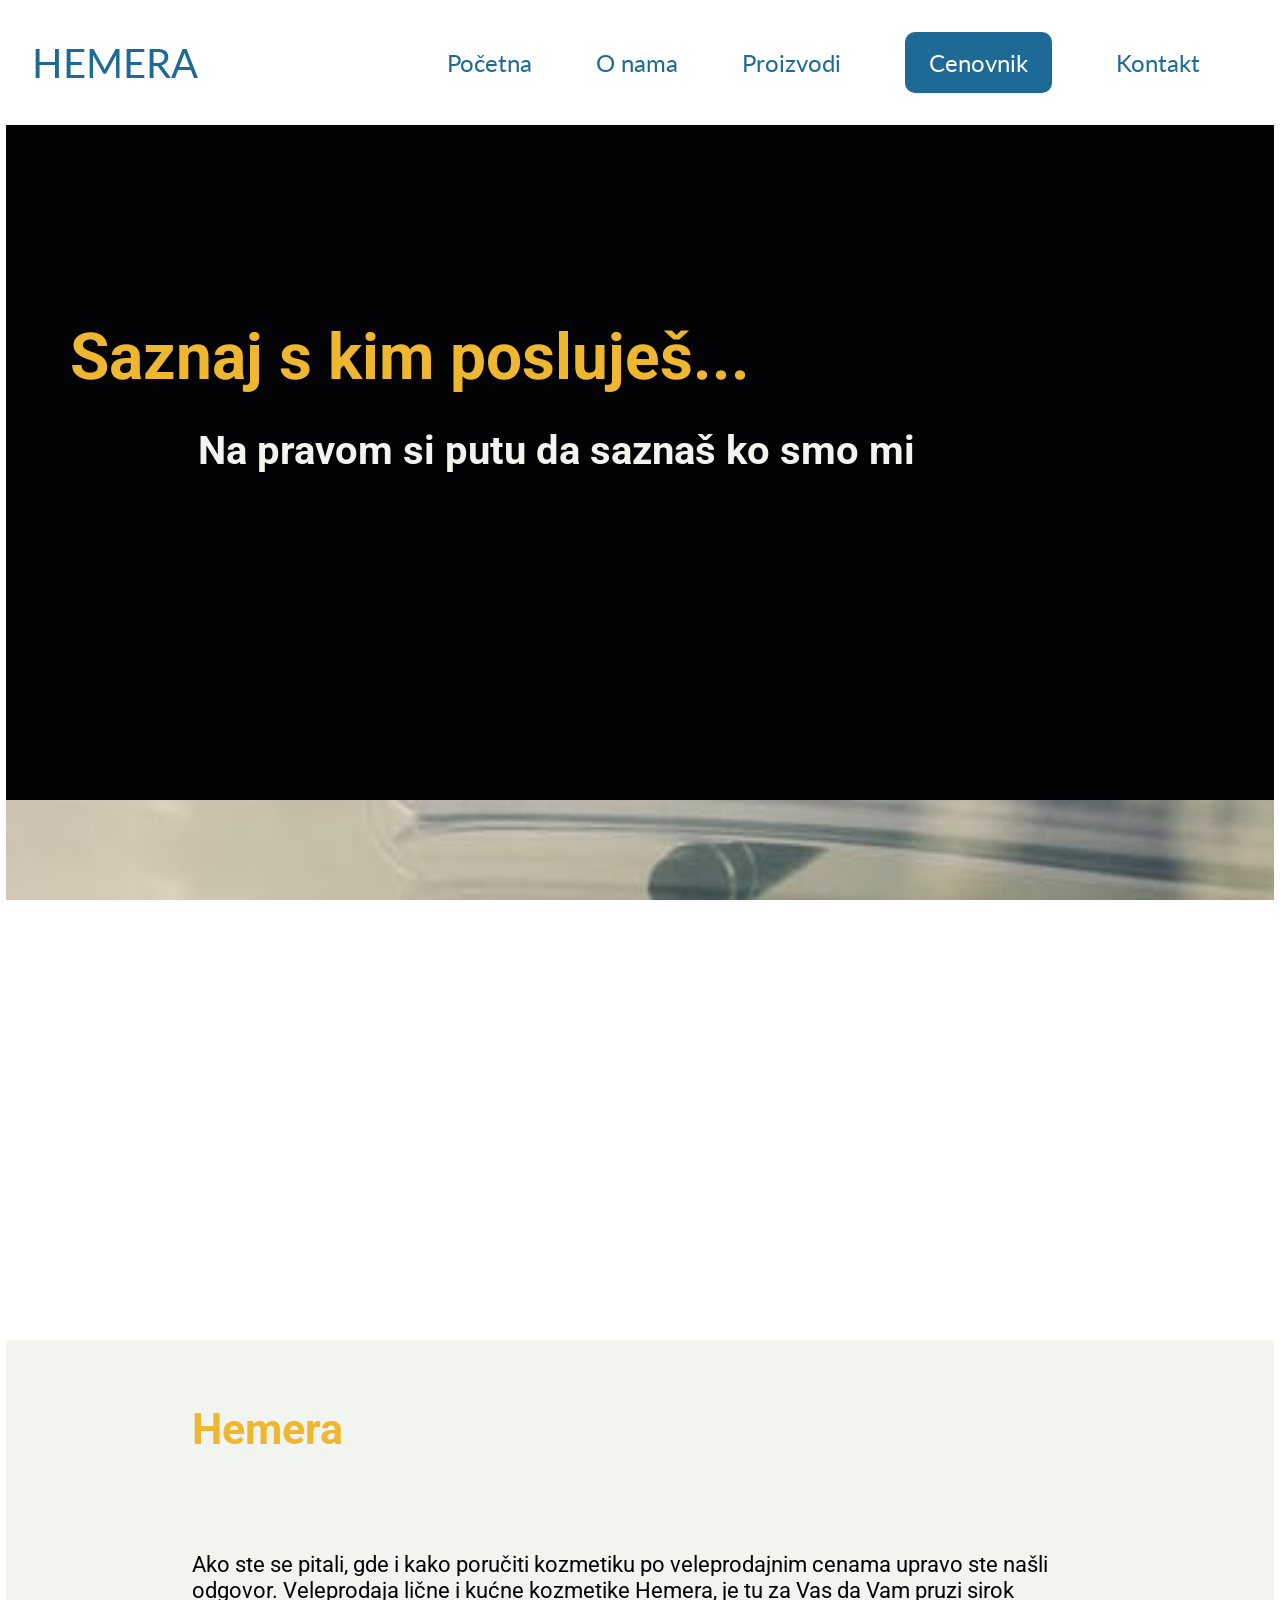
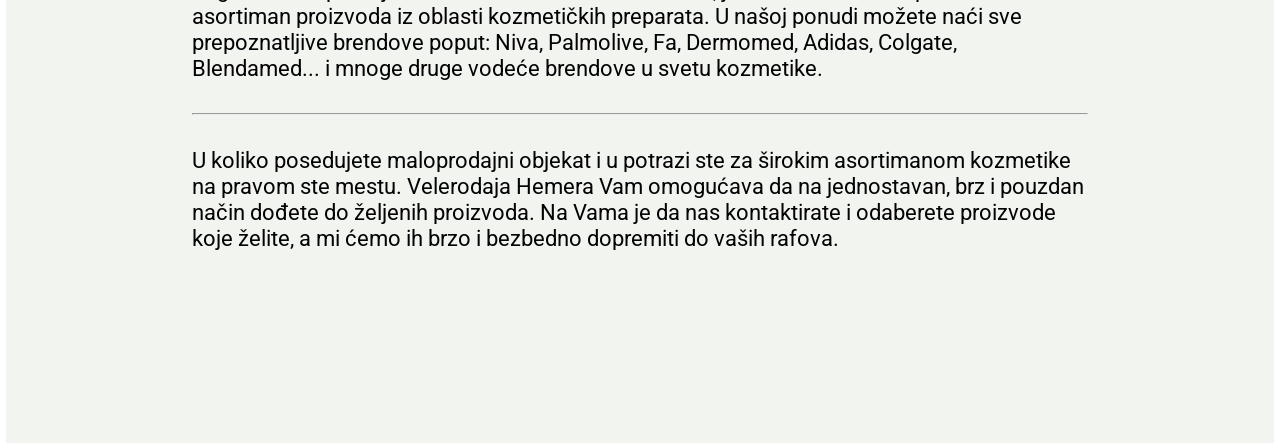
<file: about.html>
<!DOCTYPE html>
<html lang="en">
  <head>
    <meta charset="UTF-8" />
    <meta name="viewport" content="width=device-width, initial-scale=1.0" />
    <meta http-equiv="X-UA-Compatible" content="ie=edge" />
    <link
      href="https://fonts.googleapis.com/css?family=Roboto&display=swap"
      rel="stylesheet"
    />
    <link rel="stylesheet" href="assets/css/style.css" />
    <title>Veleprodaja kozmetike Hemera</title>
  </head>

  <body>
    <header>
      <div class="header__div">
        <div class="logo">
          <a href="index.html"> HEMERA </a>
        </div>
        <div class="menu">
          <h2>Meni</h2>
        </div>
        <nav class="nav">
          <ul class="nav-list">
            <a href="index.html">
              <li>Početna</li>
            </a>
            <a href="about.html">
              <li>O nama</li>
            </a>
            <a href="products.html">
              <li>Proizvodi</li>
            </a>
            <a href="price.html">
              <li class="nav-cta">Cenovnik</li>
            </a>
            <a href="contacts.html">
              <li>Kontakt</li>
            </a>
          </ul>
        </nav>
      </div>
      <nav class="nav--mob">
        <ul class="nav-list-mob">
          <a href="index.html">
            <li>Početna</li>
          </a>
          <a href="about.html">
            <li>O nama</li>
          </a>
          <a href="products.html">
            <li>Proizvodi</li>
          </a>
          <a href="price.html">
            <li>Cenovnik</li>
          </a>
          <a href="contacts.html">
            <li>Kontakt</li>
          </a>
        </ul>
      </nav>
    </header>

    <main class="main">
      <section class="about-section">
        <div class="title-about">
          <h1>Saznaj s kim posluješ...</h1>
          <h2>Na pravom si putu da saznaš ko smo mi</h2>
        </div>
        <div class="about-img"></div>
        <div class="about-description">
          <article>
            <h2>Hemera</h2>
            <p>
              Ako ste se pitali, gde i kako poručiti kozmetiku po veleprodajnim
              cenama upravo ste našli odgovor. Veleprodaja lične i kućne
              kozmetike Hemera, je tu za Vas da Vam pruzi sirok asortiman
              proizvoda iz oblasti kozmetičkih preparata. U našoj ponudi možete
              naći sve prepoznatljive brendove poput: Niva, Palmolive, Fa,
              Dermomed, Adidas, Colgate, Blendamed... i mnoge druge vodeće
              brendove u svetu kozmetike.
            </p>
            <hr />
            <p>
              U koliko posedujete maloprodajni objekat i u potrazi ste za
              širokim asortimanom kozmetike na pravom ste mestu. Velerodaja
              Hemera Vam omogućava da na jednostavan, brz i pouzdan način dođete
              do željenih proizvoda. Na Vama je da nas kontaktirate i odaberete
              proizvode koje želite, a mi ćemo ih brzo i bezbedno dopremiti do
              vaših rafova.
            </p>
          </article>
          <!-- <article>
                    <h2>Zanimljivosti</h2>
                    <p>Lorem ipsum dolor sit amet, consectetur adipiscing elit, sed do eiusmod tempor incididunt ut
                        labore et dolore magna aliqua
                        Ut enim ad minim veniam, quis nostrud exercitation ullamco laboris nisi ut aliquip ex ea commodo
                        consequat</p>

                    <p>Lorem ipsum dolor sit amet, consectetur adipiscing elit, sed do eiusmod tempor incididunt ut
                        labore et dolore magna aliqua
                        Ut enim ad minim veniam, quis nostrud exercitation ullamco laboris nisi ut aliquip ex ea commodo
                        consequat</p>
                    <p>Lorem ipsum dolor sit amet, consectetur adipiscing elit, sed do eiusmod tempor incididunt ut
                        labore et dolore magna aliqua
                        Ut enim ad minim veniam, quis nostrud exercitation ullamco laboris nisi ut aliquip ex ea commodo
                        consequat</p>
                </article> -->
        </div>
      </section>
    </main>

    <script src="src/clicks.js"></script>
  </body>
</html>
</file>
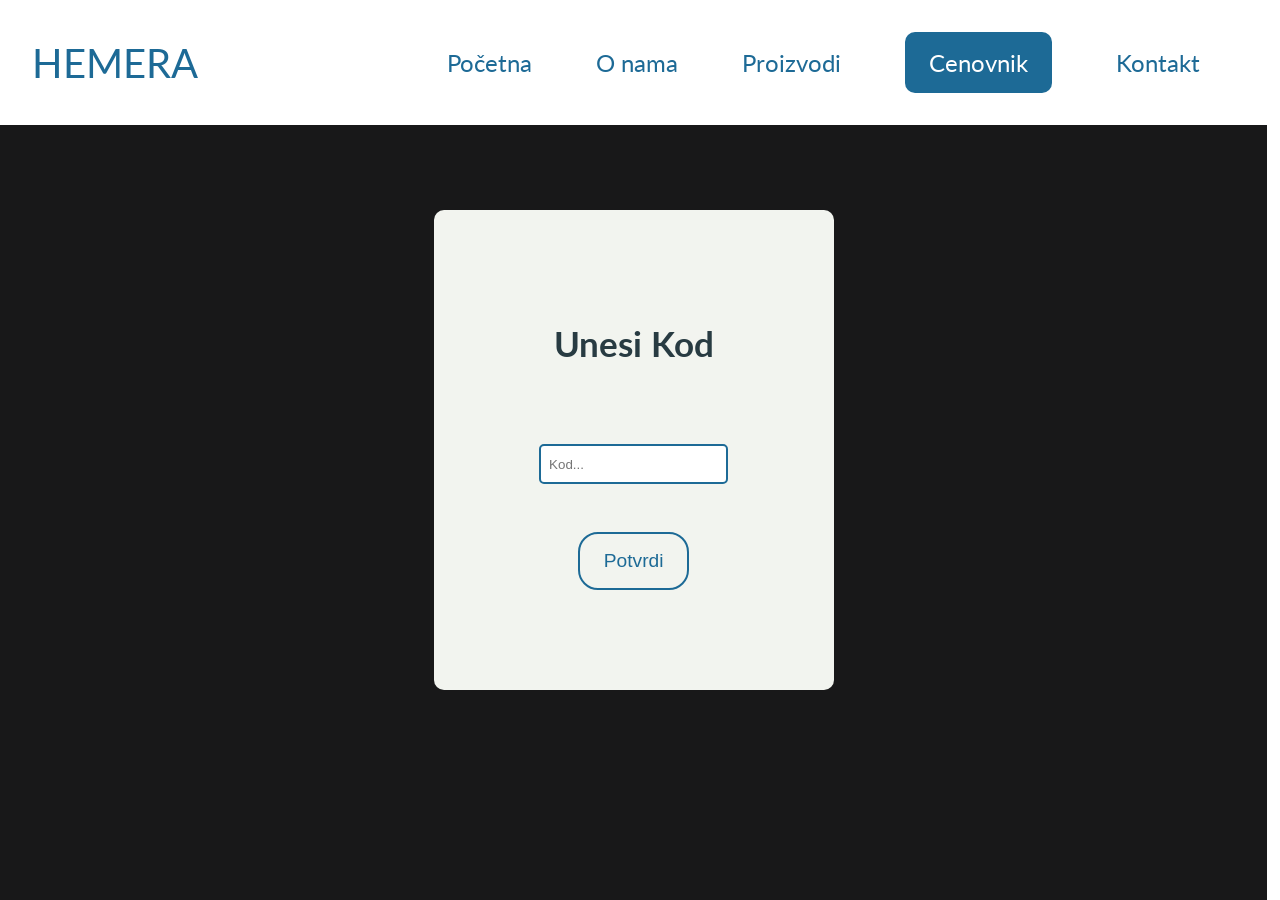
<file: price.html>
<!DOCTYPE html>
<html lang="en">
  <head>
    <meta charset="UTF-8" />
    <meta name="viewport" content="width=device-width, initial-scale=1.0" />
    <link rel="stylesheet" href="assets/css/style.css" />
    <title>Document</title>
  </head>
  <body>
    <header>
      <div class="header__div">
        <div class="logo">
          <a href="index.html"> HEMERA </a>
        </div>
        <div class="menu">
          <h2>Meni</h2>
        </div>
        <nav class="nav">
          <ul class="nav-list">
            <a href="index.html">
              <li>Početna</li>
            </a>
            <a href="about.html">
              <li>O nama</li>
            </a>
            <a href="products.html">
              <li>Proizvodi</li>
            </a>
            <a href="price.html">
              <li class="nav-cta">Cenovnik</li>
            </a>
            <a href="contacts.html">
              <li>Kontakt</li>
            </a>
          </ul>
        </nav>
      </div>
      <nav class="nav--mob">
        <ul class="nav-list-mob">
          <a href="index.html">
            <li>Početna</li>
          </a>
          <a href="about.html">
            <li>O nama</li>
          </a>
          <a href="products.html">
            <li>Proizvodi</li>
          </a>
          <a href="price.html">
            <li>Cenovnik</li>
          </a>
          <a href="contacts.html">
            <li>Kontakt</li>
          </a>
        </ul>
      </nav>
    </header>
    <main class="main">
      <div class="modal">
        <div class="modal__container">
          <h2>Unesi kod</h2>
          <form id="enter">
            <input type="text" placeholder="Kod..." id="code" />

            <button id="enter-btn">Potvrdi</button>
          </form>
          <h4 id="error"></h4>
        </div>
      </div>
    </main>
    <script src="src/clicks.js"></script>
    <script src="src/price.js"></script>
  </body>
</html>
</file>
<file: assets/css/style.css>
/*type------------------------------------------*/
@import url("https://fonts.googleapis.com/css2?family=Lato&display=swap");
* {
  margin: 0;
  padding: 0;
  box-sizing: border-box;
}
html,
body {
  font-family: "Lato", sans-serif;
  padding: 0;
  margin: 0;
  text-align: center;
  display: flex;
  flex-direction: column;
  align-items: center;
  width: 100%;

  scroll-behavior: smooth;
}
body::-webkit-scrollbar-button {
  display: none;
}

header {
  margin: 0;
  padding: 0;
  width: 100%;
  display: flex;
  flex-direction: column;
  position: fixed;
  top: 0;
  z-index: 20;
}
.header__div {
  background-color: white;
  max-width: 100%;
  display: flex;
  justify-content: space-between;
  align-items: center;
}
.logo {
  display: flex;
  align-items: center;
  margin-left: 1rem;
  width: 5rem;
  height: 5rem;
}
.logo a {
  color: #1d6a96;
  font-size: 2.5rem;
  text-decoration: none;
  margin: 1rem;
}
.nav {
  margin-right: 3rem;
}
.nav-list {
  display: flex;
  justify-content: space-around;
  align-items: center;
  width: 100%;
  list-style-type: none;
}
.nav-list a {
  padding: 2rem;
  text-decoration: none;
  color: #1d6a96;
  font-size: 1.5rem;
}
.nav-cta {
  background: #1d6a96;
  color: white;
  padding: 1rem 1.5rem;
  border-radius: 10px;
}
.nav-cta:hover {
  background: #1d6a96ce;
}
.nav--mob {
  display: none;
  flex-direction: column;
  align-items: center;
  justify-content: center;
  height: 90vh;
  width: 100%;
  background-color: #1d6a96;
}
.display {
  display: flex;
}

.nav-list-mob a {
  list-style: none;
  margin-right: 2rem;
}

.nav-list-mob a {
  list-style: none;
  margin-right: 2rem;
  text-decoration: none;
  padding: 0.5rem 1rem;
  color: rgba(255, 247, 247, 0.2);
  font-weight: 700;
  font-size: 2.5rem;
}

.nav-list-mob li:hover,
.nav-list-mob li:active {
  border-radius: 20px;
  text-decoration: none;
  border-bottom: 4px solid rgb(255, 247, 247);
  color: rgb(255, 247, 247);
}
.menu {
  display: none;
  color: #1d6a96;
  margin-right: 2rem;
  text-decoration: none;
  align-items: center;
}
.menu h2 {
  font-weight: 200;
  font-size: 2rem;
  padding: auto;
}
.menu:hover {
  cursor: pointer;
}

/* FOOTER */
footer {
  width: 100%;
  max-width: 100%;
  height: 20rem;
  background-color: #1d6a96;
  display: flex;
  flex-direction: column;
  justify-content: center;
  align-items: center;
  margin: 0;
}
.footer-links {
  display: flex;
  align-items: center;
  justify-content: space-around;
  cursor: pointer;
}
footer img {
  width: 4rem;
  height: 4rem;
  margin: 0 2rem;
}
.footer-txt {
  display: flex;
  flex-direction: column;
  justify-content: flex-end;
  height: 7rem;
  color: #fff;
}

/* HOME */
main {
  max-width: 100%;
  display: flex;
  flex-direction: column;
  align-items: center;
  margin: 0;
  padding: 0;
}
main section {
  width: 70vw;
}

.slide-article {
  transition: all 0.25s ease-in-out;
}
.slide-article img {
  margin-top: 7rem;
  width: 85vw;
  height: 80vh;
}

@media (max-width: 375px) {
  .slide-article {
    height: 40vh;
    margin-bottom: 5rem;
  }

  .slide-article img {
    height: 100%;
  }
}

.title-article {
  margin: 5rem 0;
  width: 85vw;
  text-transform: uppercase;
  font-size: 3.5rem;
  text-align: left;
  color: #1d6a96;
  text-decoration: underline;
}

.about-article {
  display: flex;
  flex-direction: column;
  width: 85vw;
  background-color: #283b42;
  color: #d1dddd;
  padding: 1rem;
  margin-bottom: 7rem;
  border-radius: 20px 20px 0 0;
  position: relative;
}
.about-article p {
  text-align: left;
  width: 70%;
  margin: 2rem 1rem;
  line-height: 3rem;
  font-size: 2rem;
}
#different {
  color: #85b8cb;
  text-align: left;
  margin-left: 24rem;
}
.about-article img {
  filter: grayscale(80%);
  width: 24rem;
  position: absolute;
  bottom: -4em;
  left: -1em;
  z-index: 2;
}

.cards-article {
  position: relative;
  margin: 1rem 0 1rem 0;
  padding: 1rem;
  width: 85vw;
  display: flex;
  flex-wrap: wrap;
  justify-content: space-around;
  border: 2px solid #1d6a96;
  border-radius: 0 0 20px 20px;
}

.cards-article h1 {
  position: absolute;
  align-self: center;
  z-index: -4;
  text-transform: uppercase;
  max-width: 100vw;
  font-size: 25rem;
  color: rgba(189, 185, 185, 0.2);
}
.div-card {
  display: flex;
  flex-direction: column;
  margin: 1rem 2rem;
  padding: 4.5rem 3rem;
  background: #d1dddb;
  border-radius: 20px;
  color: #1d6a96;
  font-weight: 800;
  text-transform: uppercase;
}
.div-card img {
  width: 9rem;
  height: 8rem;
  margin-bottom: 1.5rem;
}

.home-business {
  background: linear-gradient(to left, #1d6a96 10%, transparent),
    url("/assets/images/images/yes.jpg");
  background-size: cover;
  background-position: center;

  background-attachment: fixed;
  border-radius: 10px 10px 0 0;
  width: 85vw;
  height: 35vh;
  color: blue;
}
@media (max-width: 375px) {
  .home-business {
    display: none;
  }
}

.services {
  margin: 2rem 0;
  padding: 2.5rem;
  width: 70vw;
  display: flex;
  justify-content: space-around;
  width: 85vw;
  height: 75vh;
  background-color: #283b42;
}

.services__item {
  color: #d1dddd;
  display: flex;
  flex-direction: column;
  align-items: center;
  justify-content: center;
}
.services__item h1 {
  font-size: 1.8rem;
  margin-bottom: 2rem;
}
.services__item p {
  font-weight: bold;
  font-size: 1.2rem;
  margin: 0.5rem;
}
.services__item img {
  width: 4rem;
  height: 4rem;
  margin-bottom: 2rem;
}
.services__item button {
  width: 9rem;
  height: 3.5rem;
  margin-top: 2.5rem;
  background: none;
  border-radius: 10px;
  border: 4px solid #955197;
  color: #955197;
  font-size: 1.3rem;
  font-weight: 600;
  cursor: pointer;
  outline: none;
}
.services__item button:hover {
  border: none;
  border: 6px solid #955197;
  font-size: 2rem;
  color: #d1dddd;
  transition-property: border;
  transition-duration: 500ms;
}
@media (max-width: 1750px) {
  .cards-article h1 {
    font-size: 22rem;
  }
}

@media (max-width: 1440px) {
  .cards-article h1 {
    font-size: 19rem;
  }
  .services__item h1 {
    font-size: 1.5rem;
  }
  .services__item p {
    font-size: 1rem;
  }
  .services__item img {
    width: 2rem;
    height: 2rem;
  }
}

@media (max-width: 1330px) {
  .cards-article h1 {
    font-size: 17rem;
  }
}
@media (max-width: 1210px) {
  .body {
    display: flex;
    justify-content: center;
  }
  .logo {
    margin-left: 0;
  }
  .cards-article h1 {
    font-size: 15rem;
  }
  .services {
    height: 20%;
    display: flex;
    align-items: center;
  }
  .services__item p {
    display: none;
  }
  #different {
    margin-left: 0;
    margin-bottom: 10rem;
  }
  .about-article p {
    font-size: 1.4rem;
    width: 100%;
  }
}

@media (max-width: 1150px) {
  .cards-article h1 {
    font-size: 13rem;
  }
}
@media (max-width: 900px) {
  .menu {
    display: flex;
  }
  .nav {
    display: none;
  }
  .cards-article h1 {
    font-size: 11rem;
  }
}
@media (max-width: 770px) {
  .logo a {
    font-size: 2rem;
  }
  .cards-article h1 {
    display: none;
  }
  .div-card {
    width: 10rem;
    height: 15rem;
    display: flex;
    flex-direction: column;
    align-items: center;
  }
  .div-card img {
    width: 5rem;
    height: 5rem;
  }
  .services {
    display: flex;
    flex-direction: column;
  }
  .title-article {
    font-size: 2.4rem;
  }
  .services__item img {
    width: 4rem;
    height: 4rem;
  }
  .services__item button {
    margin-top: 1rem;
    margin-bottom: 1rem;
  }
}

@media (max-width: 360px) {
  .slide-article {
    background-image: url("/assets/images/images/eucerin2.jpg");
  }
  .title-article {
    font-size: 2rem;
  }
  .about-article p {
    font-size: 1.4rem;
  }
}

/* ABOUT */
.about-section {
  width: 99vw;
  max-width: 100%;
  font-family: "Roboto", sans-serif;
  display: flex;
  flex-direction: column;
  align-items: center;
}

.title-about {
  background-color: #030305;
  width: 100%;
  height: 80vh;
  margin: 5rem 0 0 0;
  padding: 0;
}
.title-about h1 {
  margin-top: 7rem;
  color: #efb730;
  font-size: 4rem;
  text-align: left;
  padding: 8rem 0 2rem 4rem;
  display: block;
}
.title-about h2 {
  text-align: left;
  padding-left: 12rem;
  color: #f2f4ef;
  font-size: 2.5rem;
}
.about-img {
  background: url("/assets/images/images/aboutimg.jpeg") no-repeat;
  background-size: cover;
  background-position: center;
  background-attachment: fixed;
  width: 100%;
  height: 60vh;
}
.about-description {
  background-color: #f2f4ef;
  width: 100%;
  display: flex;
  flex-direction: column;
  align-items: center;
  padding-bottom: 10rem;
}

.about-description h2 {
  color: #efb730;
  font-size: 2.7rem;
  text-align: left;
  width: 70vw;
  padding: 4rem 0;
}
.about-description p {
  width: 70vw;
  color: #030305;
  font-size: 1.4rem;
  text-align: left;
  padding: 2rem 0;
}
@media (max-width: 375px) {
  .title-about h1 {
    font-size: 2.2rem;
    margin: 1rem;
  }
  .title-about h2 {
    font-size: 1.5rem;
    padding: 2rem;
  }
}
/* PRODUCTS */
.modal {
  background: #010102e7;
  width: 99vw;
  height: 100%;
  position: fixed;
  top: 0;
  left: 0;
  z-index: 2;
  display: flex;
  align-items: center;
  justify-content: center;
}
.modal__container {
  width: 25rem;
  height: 30rem;
  background: #f2f4ef;
  position: absolute;
  top: 50;
  left: 50;
  border-radius: 10px;
  display: flex;
  flex-direction: column;
  padding-top: 7rem;
}
.modal__container a {
  display: flex;
  flex-direction: column;
  align-items: center;
  justify-content: space-between;
}
.modal__container a img {
  margin-top: 2rem;
}
.modal__container h2 {
  text-transform: capitalize;
  color: #283b42;
  font-size: 2.2rem;
}
.modal__container form {
  margin-top: 5rem;
  display: flex;
  flex-direction: column;
  justify-content: center;
  align-items: center;
}
.modal__container form input[type="text"] {
  border: 2px solid #1d6a96;
  border-radius: 5px;
  color: #283b42;
  height: 2.5rem;
  padding: 0.5rem;
}
#error {
  margin-top: 1rem;
  color: #283b42;
}

#error a {
  color: #1d6a96;
  text-decoration: none;
}

.remove {
  display: none;
}

#product-bg {
  background-color: #f2f4ef;
}
#select {
  font-size: 1.2rem;
  width: 12rem;
  background-color: none;
  color: #030305;
  padding: 0.4rem;
  border-radius: 10px;
  outline: none;
}
.option:hover {
  background: #030305;
}
.full-price {
  margin: 9rem 0 2rem;
  border-bottom: 6px solid #283b42;
  color: #1d6a96;
  font-size: 3rem;
  font-weight: 700;
}

.full-price a {
  text-decoration: none;
  color: #283b42;
}
.articles-div {
  display: flex;
  justify-content: center;
  flex-wrap: wrap;
  margin-top: 7rem;
  padding: 3rem;
  width: 85vw;
}
.articles-div div {
  background-color: white;
  color: #1d6a96;
  display: flex;
  flex-direction: column;
  justify-content: space-around;
  align-items: center;
  margin: 1.6rem;
  font-size: 1.2rem;
  padding: 0.5rem;
  width: 14rem;
  height: 18rem;
  font-size: 1rem;
}
.articles-div div:hover {
  box-shadow: gray 5px 5px 5px 5px;
  font-weight: 500;
}
.articles-div div:hover p {
  color: #283b42;
  font-weight: 700;
  font-size: 1rem;
}
.articles-div img {
  width: 10rem;
  height: 10rem;
  margin: 1.3rem 0;
}

.go-top {
  position: fixed;
  right: 50px;
  bottom: 50px;
  background-color: #83acbb;
  border-radius: 50%;
  padding: 1rem;
}
.go-top img {
  width: 2rem;
  height: 2rem;
}
@media (max-width: 1440px) {
  .main {
    width: 100%;
  }
  .articles-div {
    width: 100%;
  }
}
@media (max-width: 900px) {
  .main {
    width: 85%;
  }
}
@media (max-width: 375px) {
  .main {
    width: 100%;
  }
  .articles-div {
    padding: 0;
  }
  .full-price {
    font-size: 1.8rem;
    padding-bottom: 2rem;
  }
  .articles-div img {
    width: 3.3rem;
    height: 3.3rem;
    margin: 1.3rem 0;
  }
  .articles-div div {
    width: 6.3rem;
    height: 8.3rem;
    margin: 1rem;
    padding: 0;
    font-size: 0.5rem;
  }
  .articles-div div:hover {
    box-shadow: none;
    font-size: 0.5rem;
    padding: 0;
    font-weight: 100;
  }
  .articles-div div:hover p {
    font-weight: 100;
    font-size: 0.5rem;
  }
}

/* Price */

#enter-btn {
  margin-top: 3rem;
  background: none;
  border: 2px solid #1d6a96;
  border-radius: 20px;
  padding: 1rem 1.5rem;
  color: #1d6a96;
  font-size: 1.2rem;
  outline: none;
  cursor: pointer;
  text-transform: capitalize;
}
.price-link {
  text-decoration: none;
  color: #283b42;
  font-size: 2rem;
}
.price-link:hover {
  color: #1d6a96;
}
.price-list {
  width: 5rem;
  height: 5rem;
}

/* CONTACTS */

.contact-holder {
  display: flex;
  flex-direction: column;
  justify-content: center;
  align-items: center;
  width: 99vw;
}

.contact-holder-div {
  display: flex;
  justify-content: center;
  width: 100%;
}

.contact-img {
  background: url("/assets/images/images/kontakt.jpg") no-repeat;
  background-size: cover;
  filter: grayscale(10);
  background-attachment: fixed;
  margin: 9rem 0 4rem;
  display: flex;
  justify-content: center;
  align-items: center;
  width: 100%;
  height: 70vh;
  padding: 0rem 0 5rem 0;
}

.contact-txt {
  display: flex;
  flex-direction: column;
  align-items: center;
  font-size: 1rem;
  padding: 1.3rem;
  color: #1d6a96;
  width: 100%;
  text-align: left;
}
.contact-txt h3 {
  font-size: 1.6rem;
}

.contact-txt p {
  padding: 1rem 0;
  font-size: 1.2rem;
}

@media (max-width: 375px) {
  .contact-img {
    height: 300px;
  }
  .contact-holder-div {
    width: 100%;
    display: flex;
    flex-direction: column;
    align-items: center;
  }
}

.display_none {
  display: none;
}
</file>
